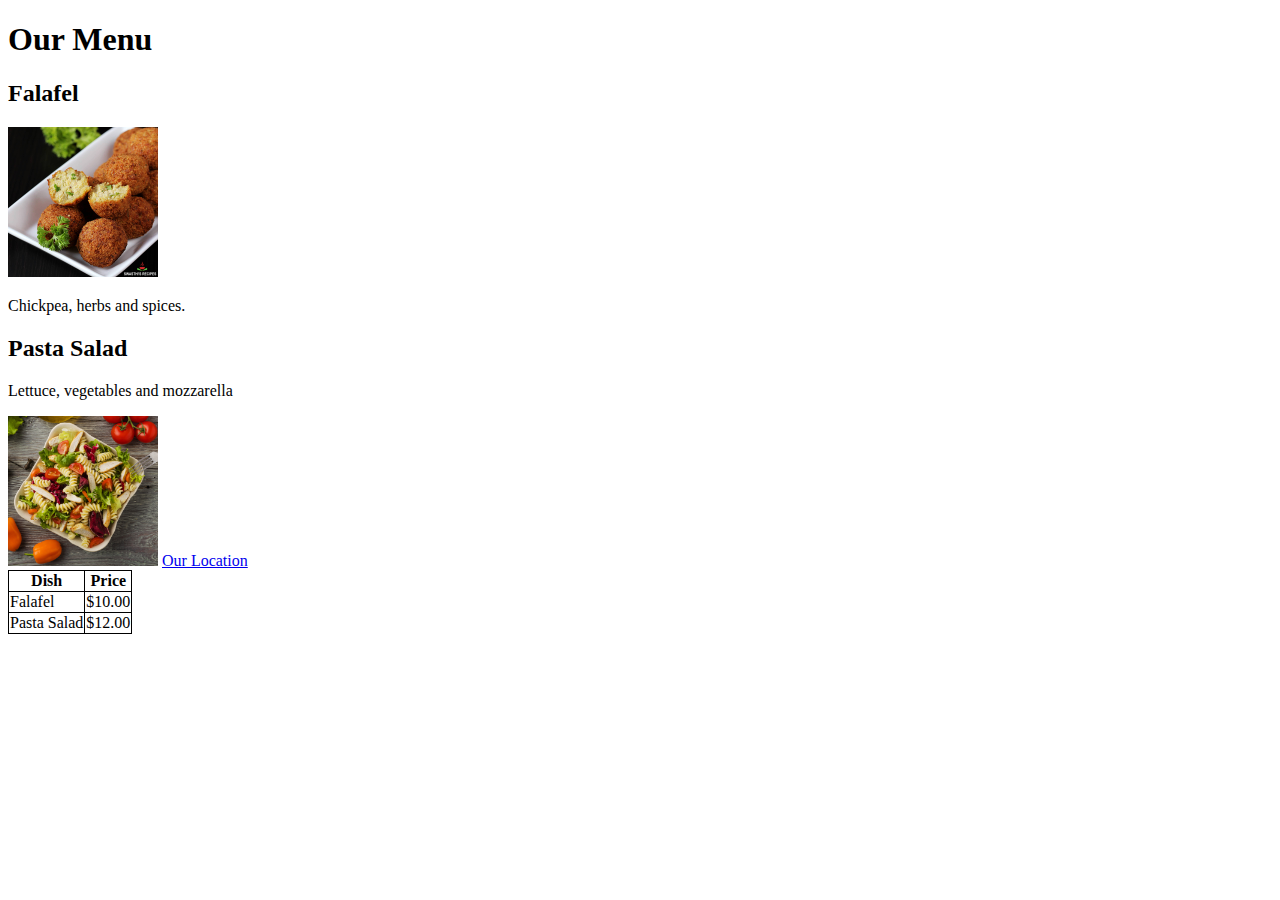
<file: meta/code/project1/index.html>
<!DOCTYPE html>
<html>
  <head>
    <title>Little Lemon</title>
    <style>
      table,
      th,
      td {
        border: 1px solid black;
        border-collapse: collapse;
      }
    </style>
  </head>
  <body>
    <h1>Our Menu</h1>
    <h2>Falafel</h2>
    <img src="falafel-recipe.jpg" width="150" alt="A falafel" />
    <p>Chickpea, herbs and spices.</p>
    <h2>Pasta Salad</h2>
    <p>Lettuce, vegetables and mozzarella</p>
    <img src="Pasta-Salad.jpg" width="150" alt="Pasta Salad" />
    <a href="location.html">Our Location</a>
    <table>
      <tr>
        <th>Dish</th>
        <th>Price</th>
      </tr>
      <tr>
        <td>Falafel</td>
        <td>$10.00</td>
      </tr>
      <tr>
        <td>Pasta Salad</td>
        <td>$12.00</td>
      </tr>
    </table>
  </body>
</html>
</file>
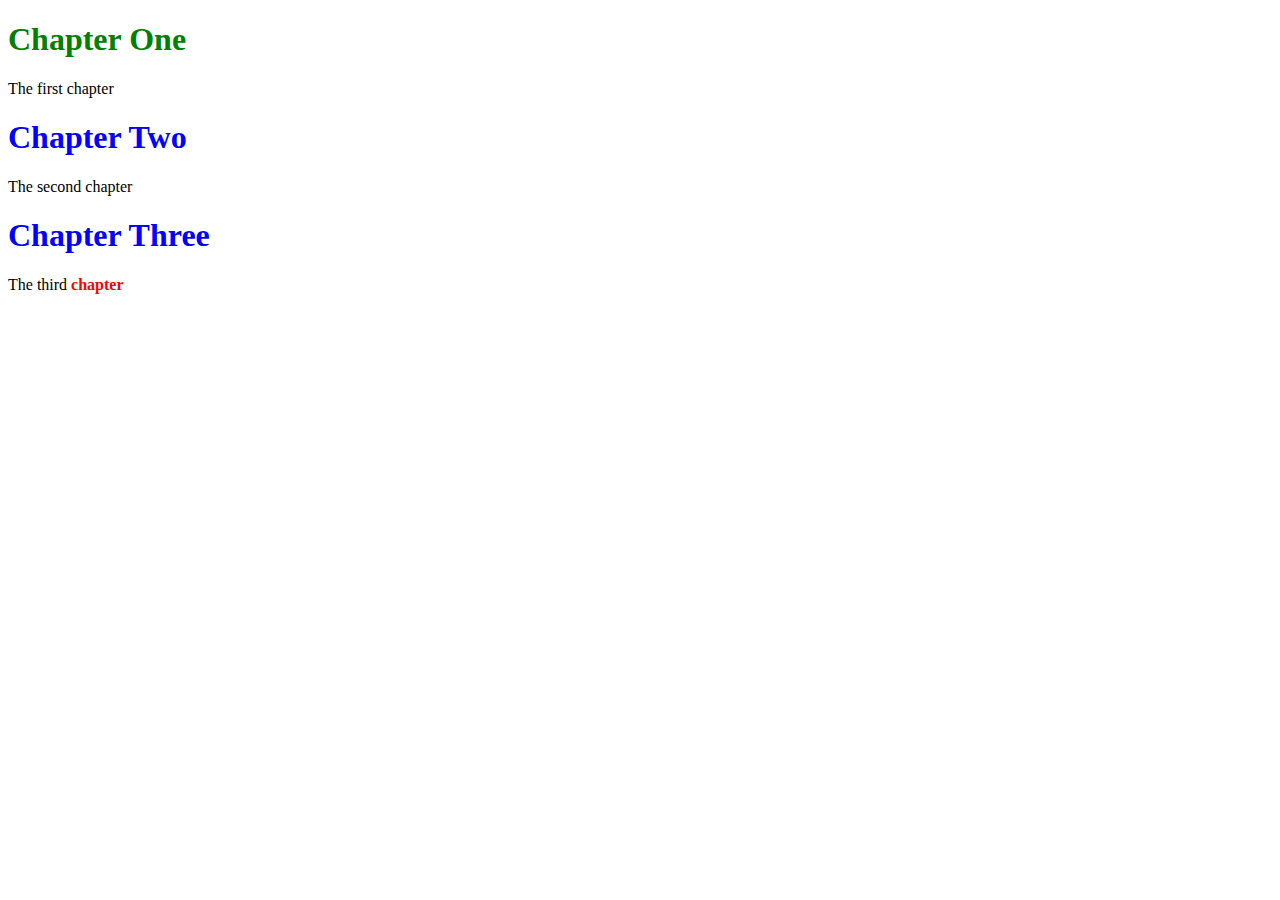
<file: meta/code/project2/index.html>
<!DOCTYPE html>
<html>
  <head>
    <title> </title>
    <link rel="stylesheet" href="style.css" />
  </head>
  <body>
    <h1 id="header1">Chapter One</h1>
    <p>The first chapter</p>
    <h1 class="stars">Chapter Two</h1>
    <p>The second chapter</p>
    <h1 class="stars">Chapter Three</h1>
    <p id="test">The third <strong>chapter<strong></strong></p>
  </body>
</html>
</file>
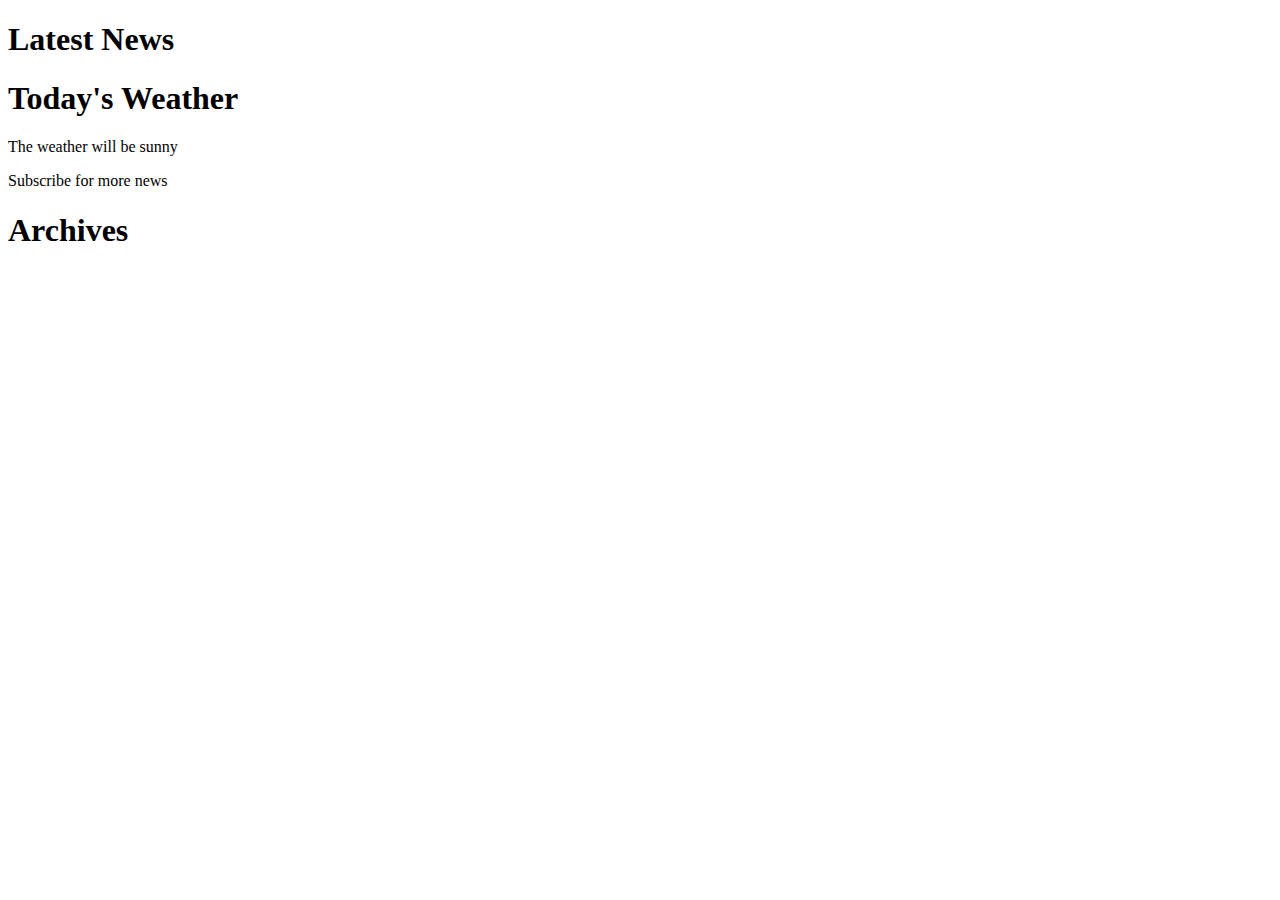
<file: meta/code/project3/index.html>
<!DOCTYPE html>
<html>
  <head>
    <title>My first webpage</title>
    <link rel="stylesheet" href="styles.css" />
  </head>
  <body>
    <div id="blog">
      <h1>Latest News</h1>
      <div>
        <h1>Today's Weather</h1>
        <p>The weather will be sunny</p>
      </div>
      <p>Subscribe for more news</p>
    </div>
    <div>
      <h1>Archives</h1>
    </div>
  </body>
</html>
</file>
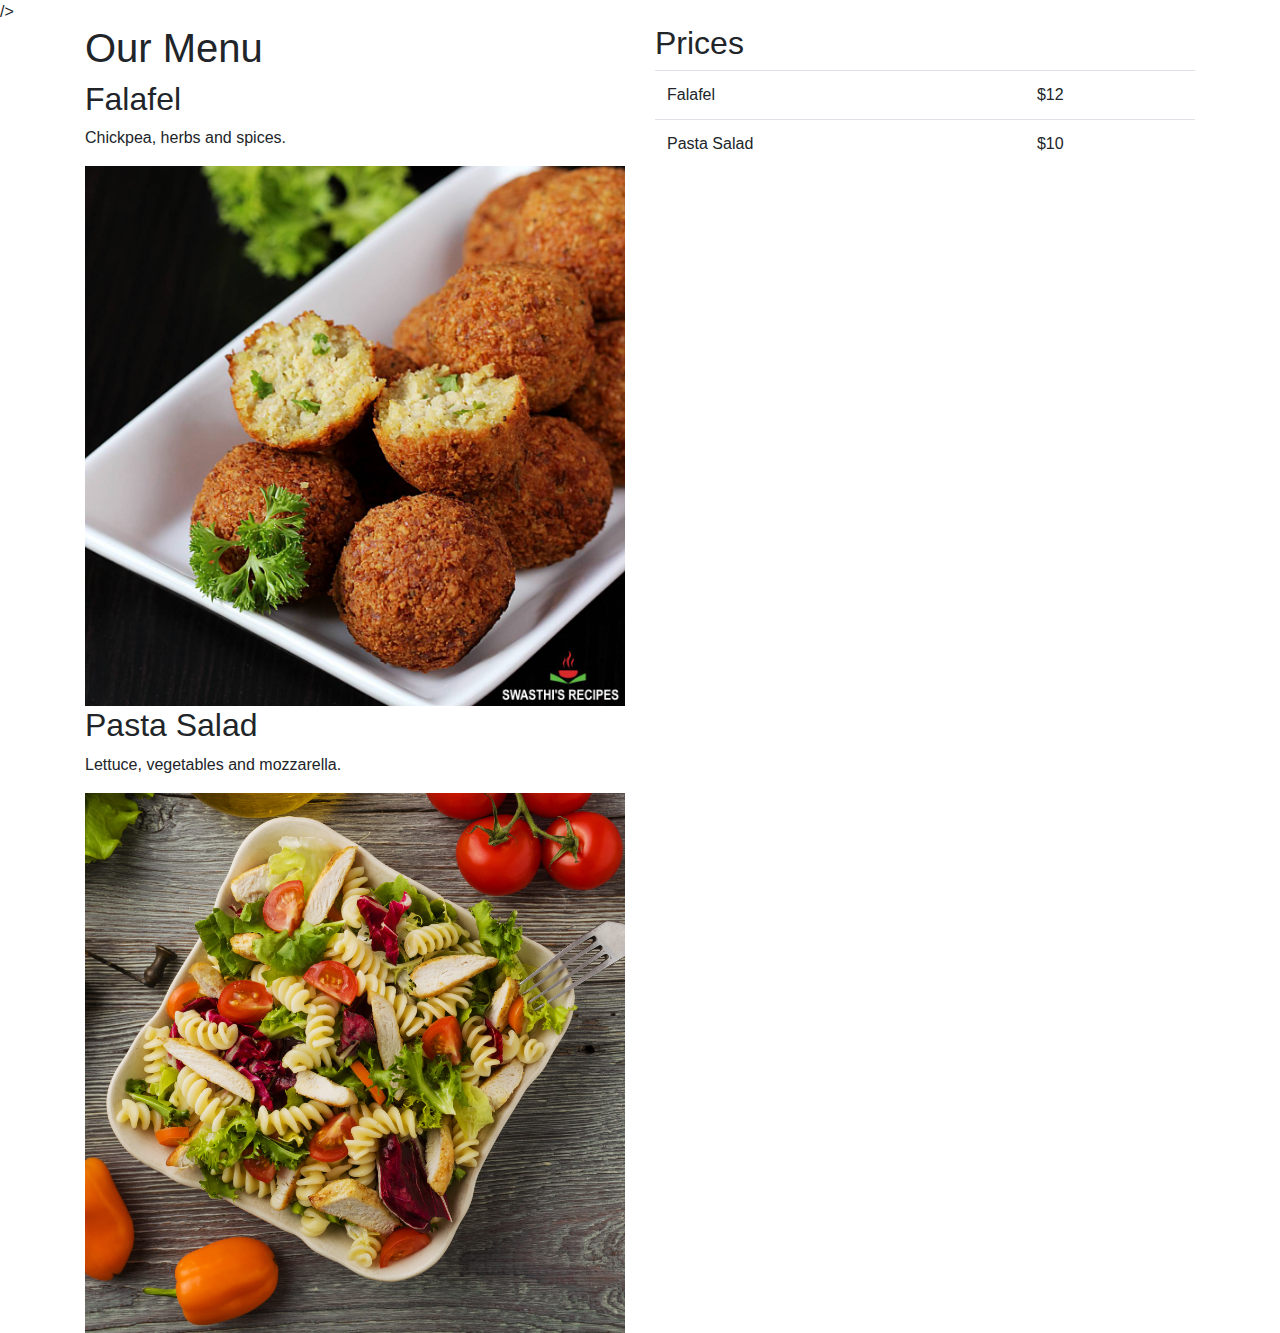
<file: meta/code/project4/index.html>
<!DOCTYPE html>
<html>
  <head>
    <title>Little Lemon</title>
    <link
      rel="stylesheet"
      href="https://cdn.jsdelivr.net/npm/bootstrap@4.4.1/dist/css/bootstrap.min.css"
    />
    />
  </head>
  <body>
    <div class="container">
      <div class="row">
        <div class="col">
          <h1>Our Menu</h1>
          <h2>Falafel</h2>
          <p>Chickpea, herbs and spices.</p>
          <img src="falafel-recipe.jpg" class="img-fluid" />
          <h2>Pasta Salad</h2>
          <p>Lettuce, vegetables and mozzarella.</p>
          <img src="Pasta-Salad.jpg" class="img-fluid" />
        </div>
        <div class="col">
          <h2>Prices</h2>
          <table class="table">
            <tr>
              <td>Falafel</td>
              <td>$12</td>
            </tr>
            <tr>
              <td>Pasta Salad</td>
              <td>$10</td>
            </tr>
          </table>
        </div>
      </div>
    </div>
    <script>
      rel = "stylesheet";
      href =
        "https://cdn.jsdelivr.net/npm/bootstrap@4.4.1/dist/js/bootstrap.min.js";
    </script>
  </body>
</html>
</file>
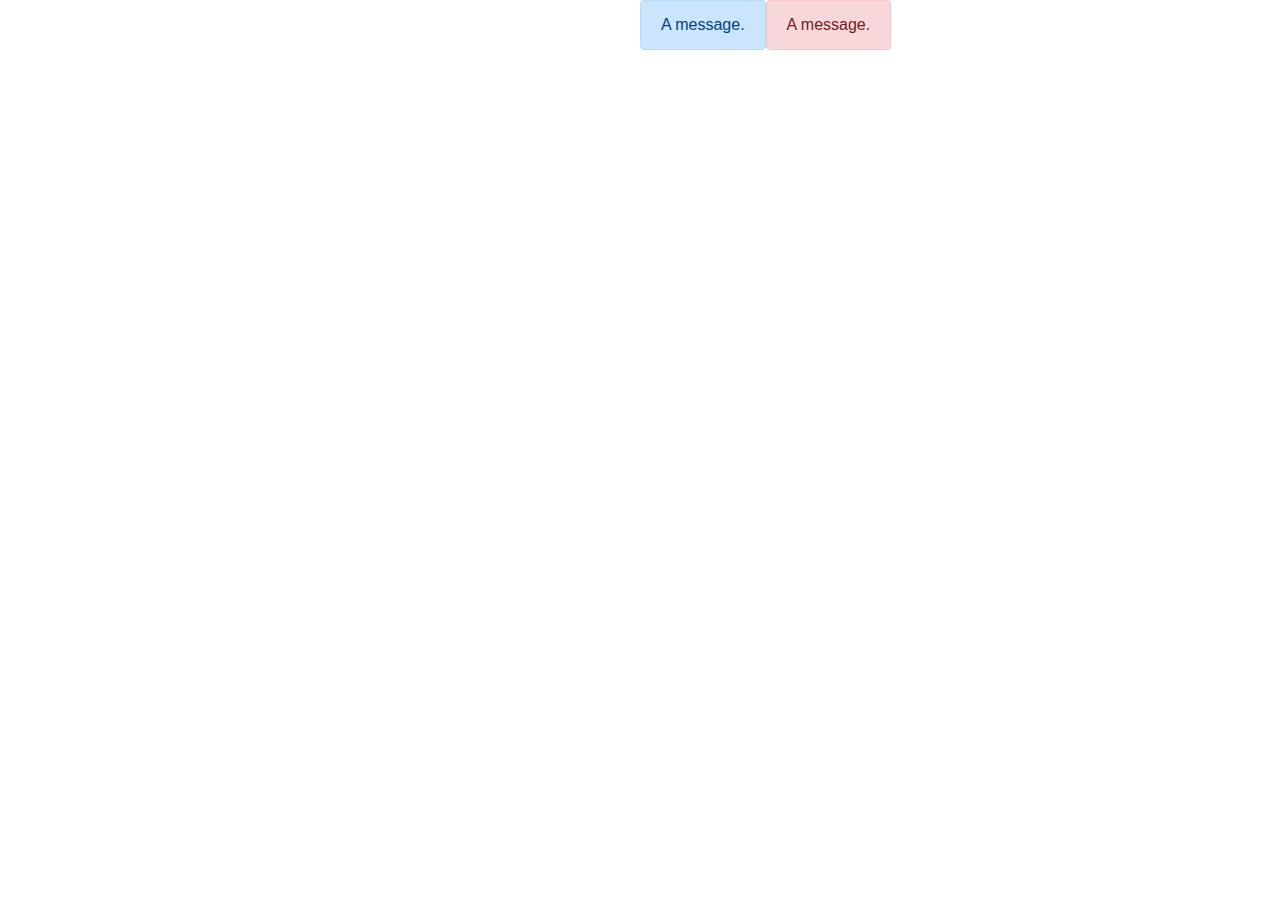
<file: meta/code/project5/index.html>
<!DOCTYPE html>
<html>
  <head>
    <link
      rel="stylesheet"
      href="https://cdn.jsdelivr.net/npm/bootstrap@4.4.1/dist/css/bootstrap.min.css"
    />
  </head>
  <body>
    <div class="container">
      <div class="row">
        <div class="col-lg-6"></div>
        <div class="alert alert-primary" role="alert">A message.</div>
        <div class="alert alert-danger" role="alert">A message.</div>
      </div>
    </div>
  </body>
</html>
</file>
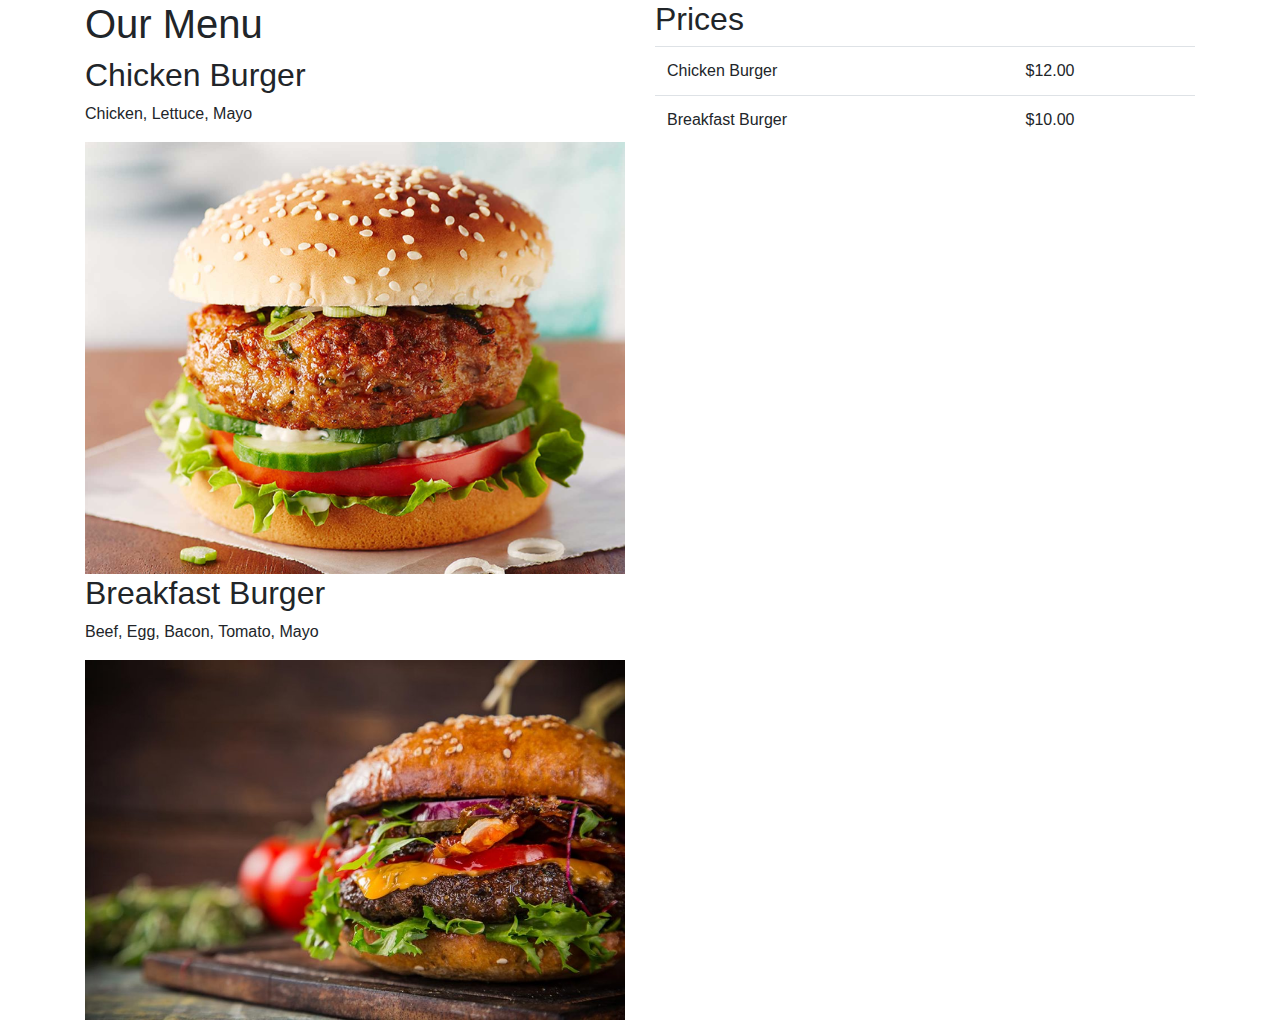
<file: meta/code/project6/index.html>
<!DOCTYPE html>
<html>
  <head>
    <title>Joe's Burgers</title>
    <link
      rel="stylesheet"
      href="https://cdn.jsdelivr.net/npm/bootstrap@4.4.1/dist/css/bootstrap.min.css"
    />
  </head>
  <body>
    <div class="container">
      <div class="row">
        <div class="col-12 col-lg-6">
          <h1>Our Menu</h1>
          <h2>Chicken Burger</h2>
          <p>Chicken, Lettuce, Mayo</p>
          <img src="chicken.jpg" class="img-fluid" />
          <h2>Breakfast Burger</h2>
          <p>Beef, Egg, Bacon, Tomato, Mayo</p>
          <img src="breakfast.jpg" class="img-fluid" />
        </div>
        <div class="col-12 col-lg-6">
          <h2>Prices</h2>
          <table class="table">
            <tr>
              <td>Chicken Burger</td>
              <td>$12.00</td>
            </tr>
            <tr>
              <td>Breakfast Burger</td>
              <td>$10.00</td>
            </tr>
          </table>
        </div>
      </div>
    </div>
  </body>
</html>
</file>
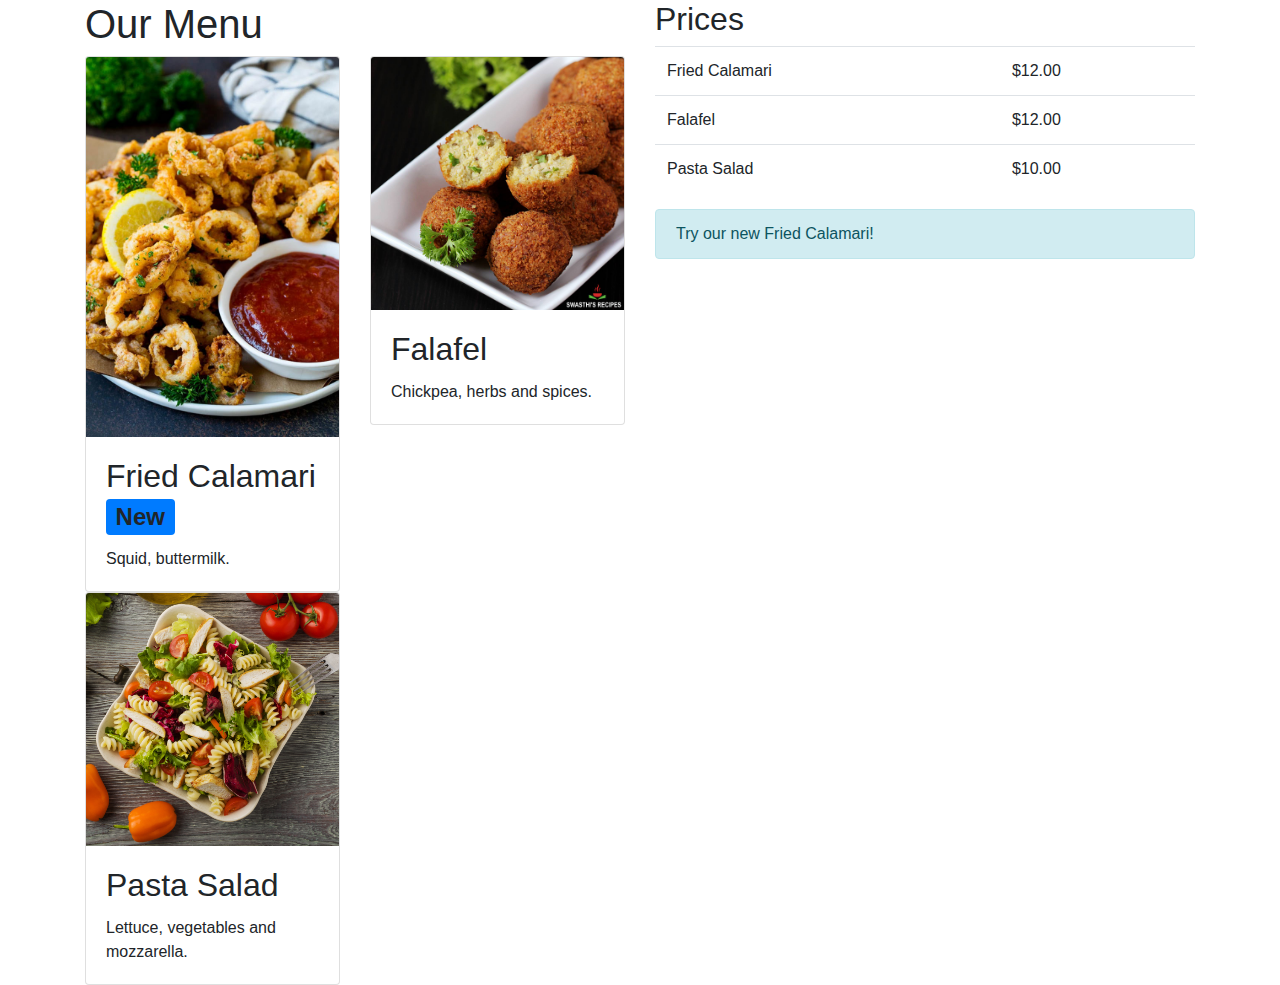
<file: meta/code/project8/index.html>
<!DOCTYPE html>
<html>
  <head>
    <title>Little Lemon</title>
    <link
      rel="stylesheet"
      href="https://cdn.jsdelivr.net/npm/bootstrap@4.4.1/dist/css/bootstrap.min.css"
    />
  </head>
  <body>
    <div class="container">
      <div class="row">
        <div class="col">
          <h1>Our Menu</h1>
          <div class="row">
            <div class="col-12 col-lg-6">
              <div class="card">
                <img src="calamari.jpg" class="card-img-top" />
                <div class="card-body">
                  <h2 class="card-title">
                    Fried Calamari <span class="badge bg-primary">New</span>
                  </h2>
                  <p class="card-text">Squid, buttermilk.</p>
                </div>
              </div>
            </div>
            <div class="col-12 col-lg-6">
              <div class="card">
                <img src="falafel.jpg" class="card-img-top" />
                <div class="card-body">
                  <h2 class="card-title">Falafel</h2>
                  <p class="card-text">Chickpea, herbs and spices.</p>
                </div>
              </div>
            </div>
            <div class="col-12 col-lg-6">
              <div class="card">
                <img src="Salad.jpg" class="card-img-top" />
                <div class="card-body">
                  <h2 class="card-title">Pasta Salad</h2>
                  <p class="card-text">Lettuce, vegetables and mozzarella.</p>
                </div>
              </div>
            </div>
          </div>
        </div>
        <div class="col">
          <h2>Prices</h2>
          <table class="table">
            <tr>
              <td>Fried Calamari</td>
              <td>$12.00</td>
            </tr>
            <tr>
              <td>Falafel</td>
              <td>$12.00</td>
            </tr>
            <tr>
              <td>Pasta Salad</td>
              <td>$10.00</td>
            </tr>
          </table>
          <div class="alert alert-info" role="alert">
            Try our new Fried Calamari!
          </div>
        </div>
      </div>
    </div>
  </body>
</html>
</file>
<file: meta/code/project2/style.css>
h1 {
    color: purple;
}

#header1 {
    color: green;
}

h1.stars {
    color: blue;
}

#test strong {
    color: red;
}
</file>
<file: meta/code/project3/styles.css>
.parent {
    border: solid 4px green;
  }
  .child {
    display: block;
    width: 50%;
    border: solid 2px red;
    padding: 20px;
    margin-left: auto;
    margin-right: auto;
    margin-top: 0.1%;
  }

  .img {
    float: right;
    padding: 20px;
  }
</file>
